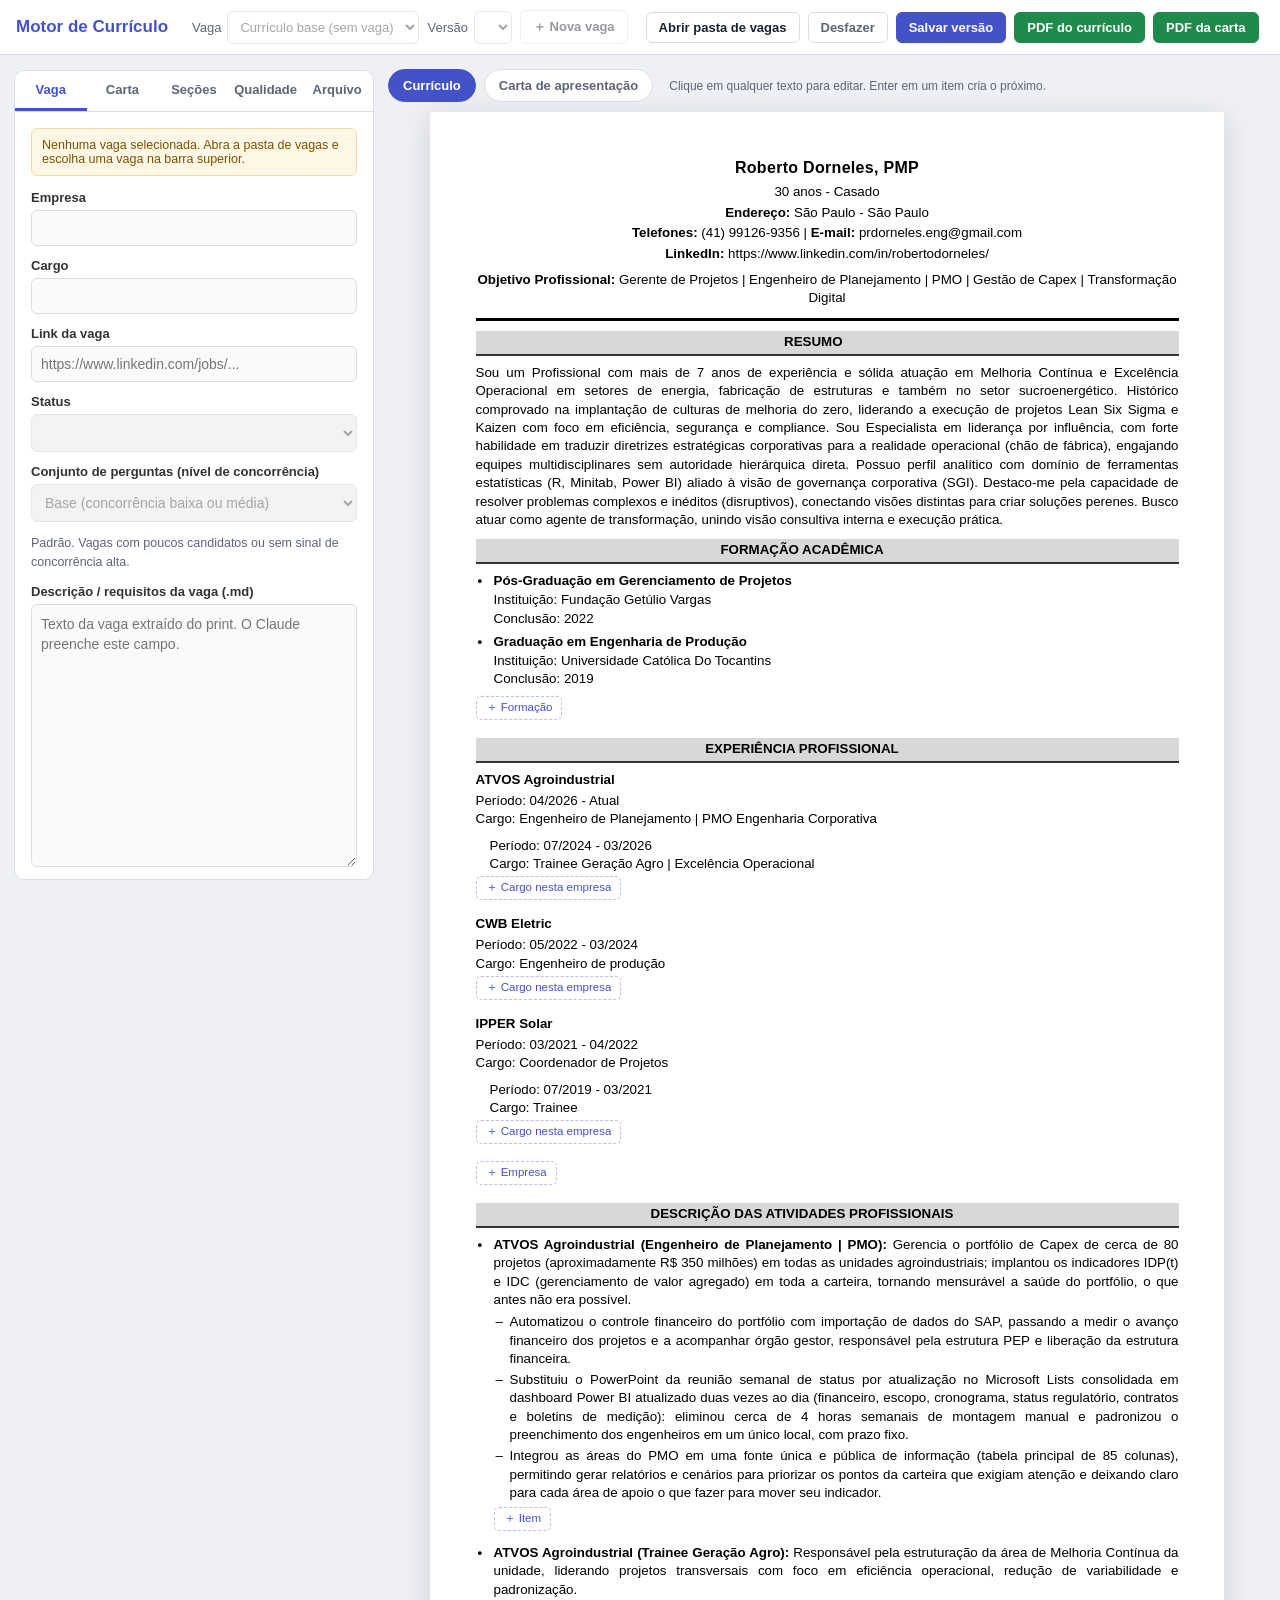
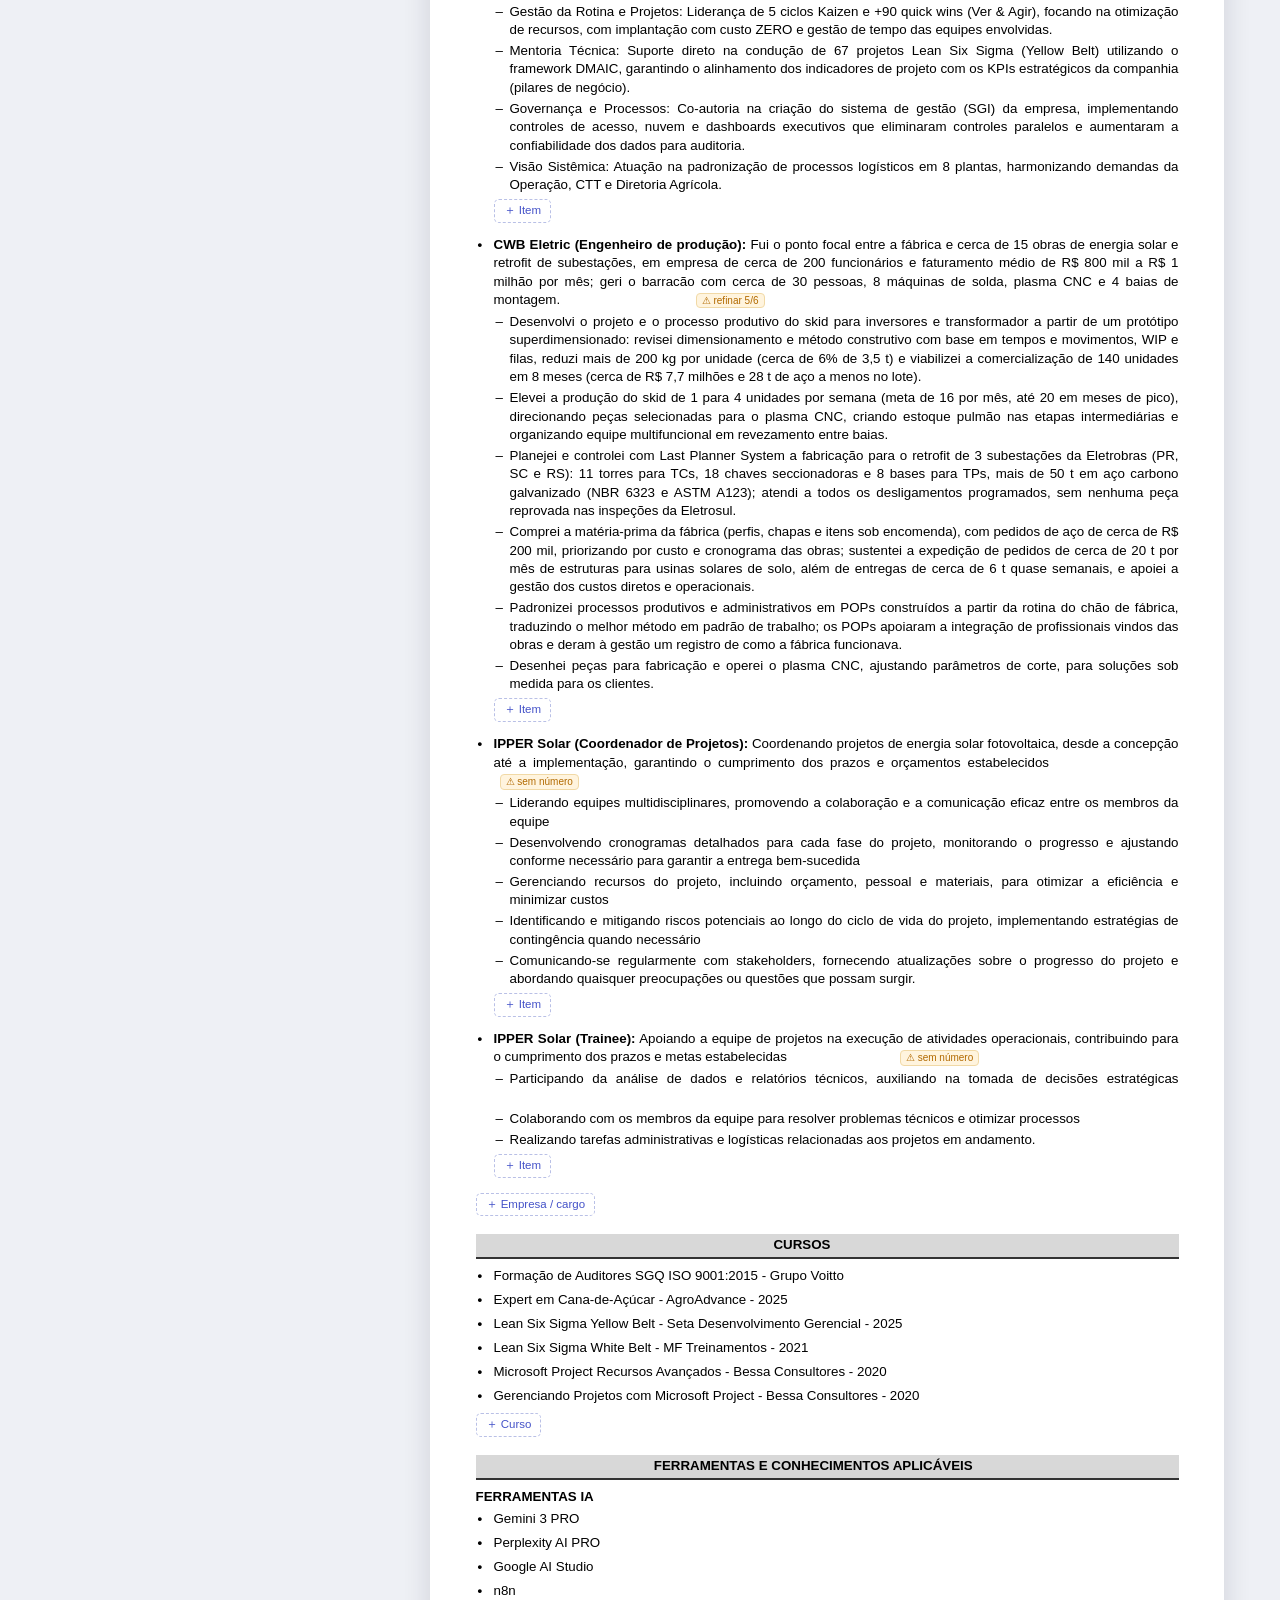
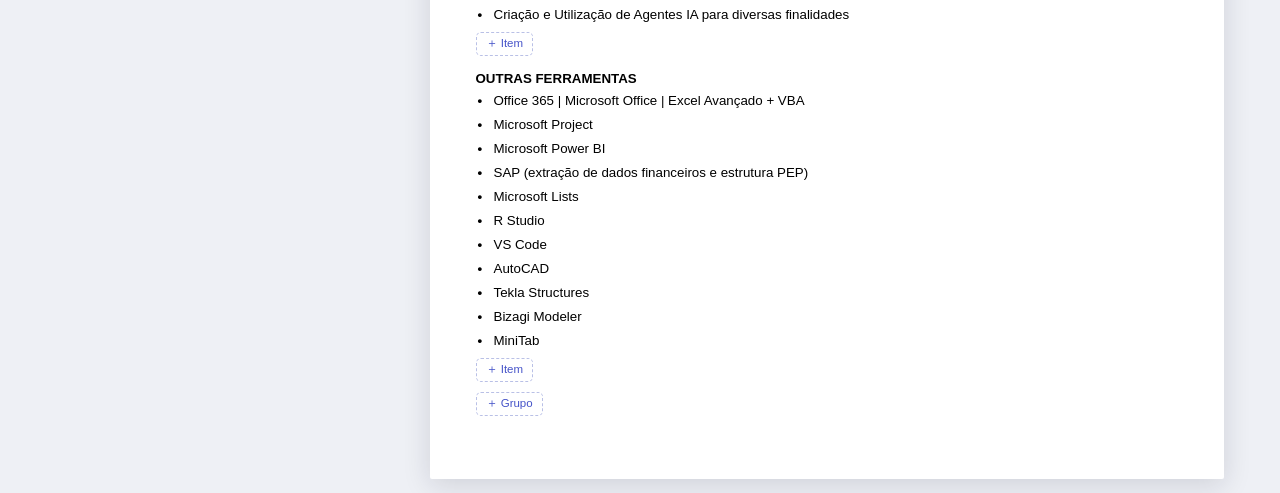
<file: index.html>
<!DOCTYPE html>
<html lang="pt-BR">
<head>
    <meta charset="UTF-8">
    <meta name="viewport" content="width=device-width, initial-scale=1.0">
    <title>Motor de Currículo</title>
    <link rel="icon" href="data:,">
    <link rel="stylesheet" href="styles.css">
</head>
<body data-aba="cv">

    <!-- Barra superior -->
    <header class="topbar no-print">
        <div class="brand">Motor de Currículo</div>

        <div class="grupo">
            <label class="inline">Vaga
                <select id="vagaSelect" disabled>
                    <option value="">Currículo base (sem vaga)</option>
                </select>
            </label>
            <label class="inline">Versão
                <select id="versaoSelect" disabled></select>
            </label>
            <button id="btnNovaVaga" class="btn" disabled title="Cria a pasta da vaga com o currículo base como R0">＋ Nova vaga</button>
        </div>

        <div class="grupo">
            <button id="btnPasta" class="btn" title="Escolha a pasta que contém as pastas das vagas (ex.: Meu Drive/Vagas)">Abrir pasta de vagas</button>
            <button id="btnDesfazer" class="btn ghost" title="Desfaz a última alteração estrutural (adicionar, remover, mover)">Desfazer</button>
            <button id="btnSalvarVersao" class="btn primary">Salvar versão</button>
            <button id="btnPdfCv" class="btn ok">PDF do currículo</button>
            <button id="btnPdfCarta" class="btn ok">PDF da carta</button>
        </div>
    </header>

    <div class="layout">

        <!-- Painel lateral -->
        <aside class="panel no-print">
            <nav class="tabs" role="tablist">
                <button class="tab active" data-tab="vaga">Vaga</button>
                <button class="tab" data-tab="carta">Carta</button>
                <button class="tab" data-tab="secoes">Seções</button>
                <button class="tab" data-tab="qualidade">Qualidade</button>
                <button class="tab" data-tab="arquivo">Arquivo</button>
            </nav>

            <!-- Vaga -->
            <section class="tabpane active" id="pane-vaga">
                <p id="vagaAviso" class="aviso">Nenhuma vaga selecionada. Abra a pasta de vagas e escolha uma vaga na barra superior.</p>
                <label>Empresa <input type="text" id="vagaEmpresa"></label>
                <label>Cargo <input type="text" id="vagaCargo"></label>
                <label>Link da vaga <input type="url" id="vagaLink" placeholder="https://www.linkedin.com/jobs/..."></label>
                <label>Status
                    <select id="vagaStatus">
                        <option>Nova</option>
                        <option>Candidatura enviada</option>
                        <option>Em processo</option>
                        <option>Encerrada</option>
                    </select>
                </label>
                <label>Conjunto de perguntas (nível de concorrência)
                    <select id="vagaConjunto"></select>
                </label>
                <p class="ajuda" id="conjuntoQuando"></p>
                <label>Descrição / requisitos da vaga (.md)
                    <textarea id="vagaDescricao" rows="12" placeholder="Texto da vaga extraído do print. O Claude preenche este campo."></textarea>
                </label>
                <label class="arquivo">Carregar descrição de um arquivo .md
                    <input type="file" id="mdFile" accept=".md,.txt">
                </label>
            </section>

            <!-- Carta -->
            <section class="tabpane" id="pane-carta">
                <p class="ajuda">Escreva em Markdown. A carta é montada com o seu cabeçalho de contato acima do texto. Suporta parágrafos, **negrito**, *itálico*, listas com "- " e títulos com "# ".</p>
                <textarea id="cartaTexto" rows="26" spellcheck="true"></textarea>
            </section>

            <!-- Seções -->
            <section class="tabpane" id="pane-secoes">
                <p class="ajuda">Escolha o que aparece no PDF desta vaga e em que ordem.</p>
                <ul id="listaSecoes" class="lista-secoes"></ul>
                <p class="ajuda">Para editar o conteúdo, clique direto no texto do currículo ao lado. Ao passar o mouse sobre um bloco aparecem os botões ↑ ↓ ✕ e ＋.</p>
            </section>

            <!-- Qualidade -->
            <section class="tabpane" id="pane-qualidade">
                <p class="ajuda">Cada experiência deve responder às perguntas abaixo. Marque as que já estão respondidas no texto. No terminal, o comando <code>/refinar</code> faz o Claude entrevistar você sobre as lacunas.</p>
                <div id="listaQualidade"></div>
            </section>

            <!-- Arquivo -->
            <section class="tabpane" id="pane-arquivo">
                <p class="ajuda">O currículo base é o ponto de partida de toda vaga nova. Salvar como base guarda neste navegador.</p>
                <button class="btn block" id="btnSalvarBase">Salvar edição atual como base</button>
                <button class="btn block" id="btnBaixarJson">Baixar currículo (JSON)</button>
                <label class="arquivo">Importar currículo (JSON)
                    <input type="file" id="jsonFile" accept=".json,application/json">
                </label>
                <button class="btn block ghost" id="btnRestaurarBase">Restaurar base do repositório</button>
                <hr>
                <p class="ajuda" id="infoNavegador"></p>
            </section>
        </aside>

        <!-- Área de visualização -->
        <main class="stage">
            <div class="stage-tabs no-print">
                <button class="stab active" data-aba="cv">Currículo</button>
                <button class="stab" data-aba="carta">Carta de apresentação</button>
                <span class="dica">Clique em qualquer texto para editar. Enter em um item cria o próximo.</span>
                <span id="statusSalvo" class="status"></span>
            </div>

            <div class="sheet-wrap">
                <article class="sheet" id="sheet-cv">
                    <div id="cv" class="curriculum"></div>
                </article>
                <article class="sheet" id="sheet-carta">
                    <div id="carta" class="carta"></div>
                </article>
            </div>
        </main>
    </div>

    <div id="toast" class="toast no-print" role="status"></div>
    <script src="script.js"></script>
</body>
</html>
</file>
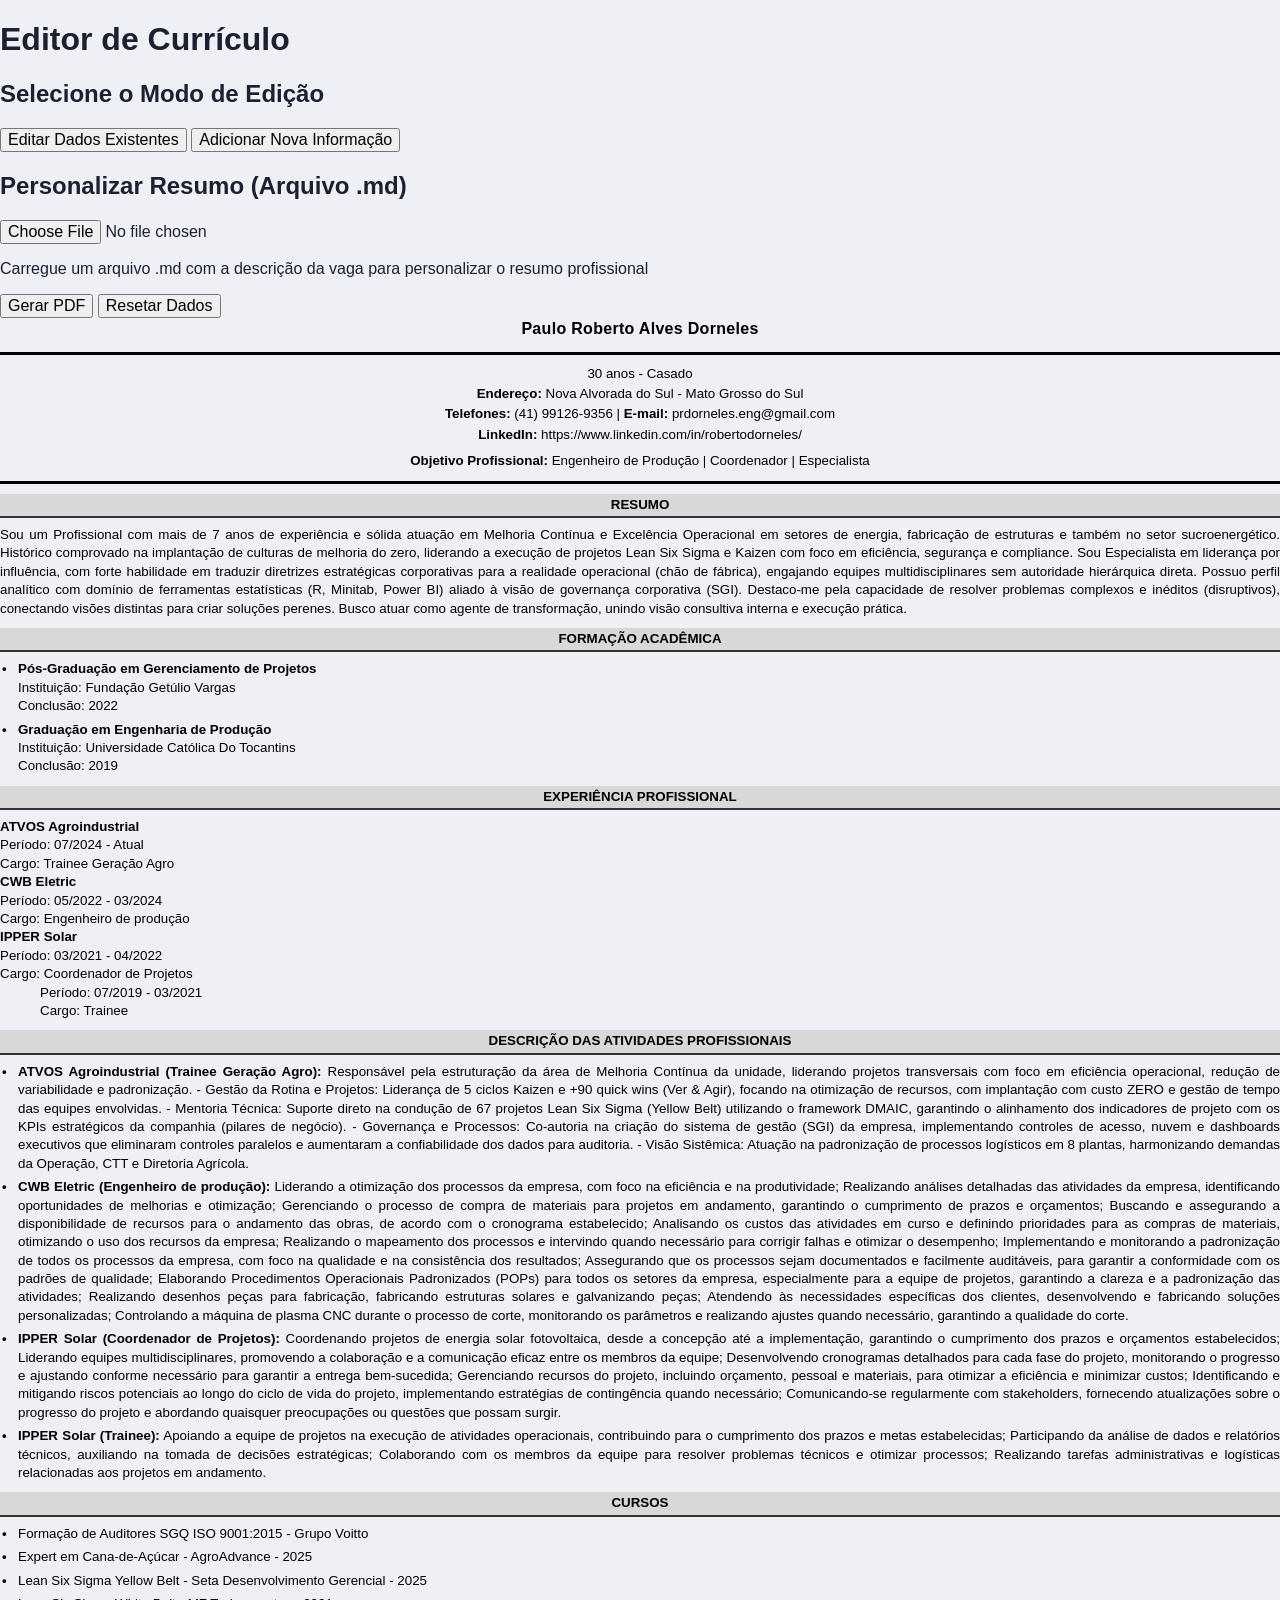
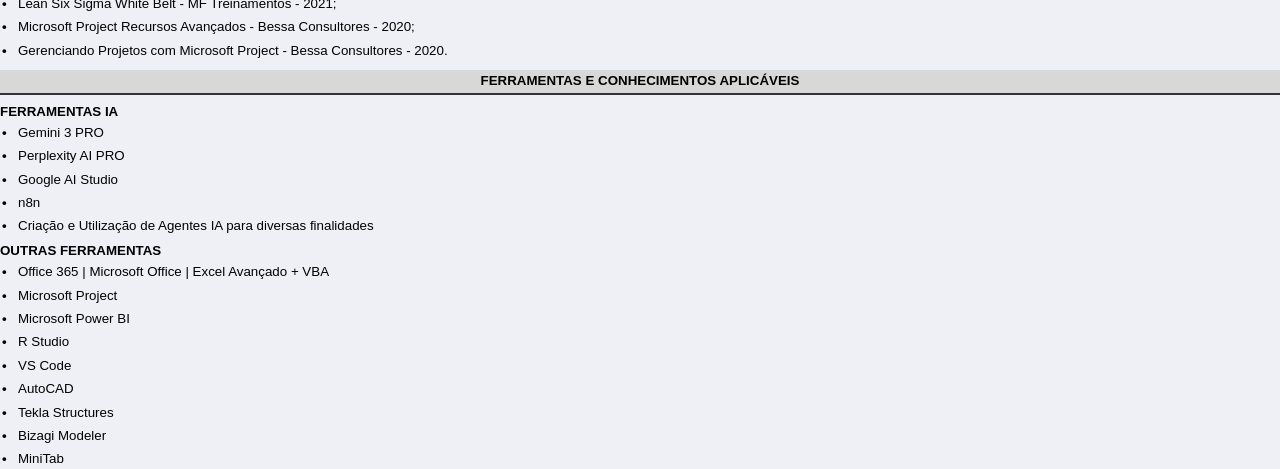
<file: HTML cod.html>
<!DOCTYPE html>
<html lang="pt-BR">
<head>
    <meta charset="UTF-8">
    <meta name="viewport" content="width=device-width, initial-scale=1.0">
    <title>Editor de Currículo - Paulo Roberto Alves Dorneles</title>
    <link rel="stylesheet" href="styles.css">
</head>
<body>
    <div class="container">
        <!-- Painel de Controle -->
        <div class="control-panel">
            <h1>Editor de Currículo</h1>
            
            <!-- Seletor de Modo -->
            <div class="mode-selector">
                <h2>Selecione o Modo de Edição</h2>
                <button onclick="setMode('editar')" id="btn-editar" class="mode-btn active">Editar Dados Existentes</button>
                <button onclick="setMode('adicionar')" id="btn-adicionar" class="mode-btn">Adicionar Nova Informação</button>
            </div>

            <!-- Upload de Arquivo MD -->
            <div class="upload-section">
                <h2>Personalizar Resumo (Arquivo .md)</h2>
                <input type="file" id="mdFile" accept=".md" onchange="loadMarkdownFile()">
                <p class="helper-text">Carregue um arquivo .md com a descrição da vaga para personalizar o resumo profissional</p>
            </div>

            <!-- Formulário de Edição -->
            <div id="edit-form" class="form-section" style="display:none;">
                <h2>Editar Informações</h2>
                
                <!-- Dados Pessoais -->
                <fieldset>
                    <legend>Dados Pessoais</legend>
                    <label>Nome Completo:
                        <input type="text" id="nome" value="Paulo Roberto Alves Dorneles">
                    </label>
                    <label>Idade:
                        <input type="number" id="idade" value="30">
                    </label>
                    <label>Estado Civil:
                        <input type="text" id="estadoCivil" value="Casado">
                    </label>
                    <label>Endereço:
                        <input type="text" id="endereco" value="Nova Alvorada do Sul - Mato Grosso do Sul">
                    </label>
                    <label>Telefone:
                        <input type="tel" id="telefone" value="(41) 99126-9356">
                    </label>
                    <label>E-mail:
                        <input type="email" id="email" value="prdorneles.eng@gmail.com">
                    </label>
                    <label>LinkedIn:
                        <input type="url" id="linkedin" value="https://www.linkedin.com/in/robertodorneles/">
                    </label>
                    <label>Objetivo Profissional:
                        <input type="text" id="objetivo" value="Engenheiro de Produção | Coordenador | Especialista">
                    </label>
                </fieldset>

                <!-- Resumo Profissional -->
                <fieldset>
                    <legend>Resumo Profissional</legend>
                    <textarea id="resumo" rows="10"></textarea>
                    <p class="helper-text">Este campo será preenchido automaticamente ao carregar um arquivo .md, mas você pode editá-lo manualmente</p>
                </fieldset>

                <button onclick="applyChanges()" class="btn-primary">Aplicar Alterações</button>
            </div>

            <!-- Formulário de Adição -->
            <div id="add-form" class="form-section" style="display:none;">
                <h2>Adicionar Nova Informação</h2>
                
                <div class="add-type-selector">
                    <label>Tipo de Informação:
                        <select id="addType" onchange="showAddForm()">
                            <option value="">Selecione...</option>
                            <option value="experiencia">Experiência Profissional</option>
                            <option value="atividade">Descrição de Atividades</option>
                            <option value="formacao">Formação Acadêmica</option>
                            <option value="curso">Curso/Certificação</option>
                        </select>
                    </label>
                </div>

                <!-- Formulário de Experiência -->
                <fieldset id="form-experiencia" style="display:none;">
                    <legend>Nova Experiência Profissional</legend>
                    <label>Empresa:
                        <input type="text" id="exp-empresa">
                    </label>
                    <label>Cargo:
                        <input type="text" id="exp-cargo">
                    </label>
                    <label>Período:
                        <input type="text" id="exp-periodo" placeholder="Ex: 01/2023 - 12/2024">
                    </label>
                </fieldset>

                <!-- Formulário de Atividades Profissionais -->
                <fieldset id="form-atividade" style="display:none;">
                    <legend>Nova Descrição de Atividade Profissional</legend>
                    <label>Empresa/Cargo:
                        <input type="text" id="ativ-empresa" placeholder="Ex: EMPRESA (Último Cargo)">
                    </label>
                    <label>Descrição das Atividades:
                        <textarea id="ativ-descricao" rows="6" placeholder="Descreva as atividades desenvolvidas nesta posição"></textarea>
                    </label>
                </fieldset>

                <!-- Formulário de Formação -->
                <fieldset id="form-formacao" style="display:none;">
                    <legend>Nova Formação Acadêmica</legend>
                    <label>Grau (Ex: Graduação, Pós-Graduação):
                        <input type="text" id="form-grau">
                    </label>
                    <label>Curso:
                        <input type="text" id="form-curso">
                    </label>
                    <label>Instituição:
                        <input type="text" id="form-instituicao">
                    </label>
                    <label>Ano de Conclusão:
                        <input type="number" id="form-conclusao">
                    </label>
                </fieldset>

                <!-- Formulário de Curso -->
                <fieldset id="form-curso" style="display:none;">
                    <legend>Novo Curso/Certificação</legend>
                    <label>Nome do Curso:
                        <input type="text" id="curso-nome">
                    </label>
                    <label>Instituição:
                        <input type="text" id="curso-instituicao">
                    </label>
                    <label>Ano:
                        <input type="number" id="curso-ano">
                    </label>
                </fieldset>

                <button onclick="addNewItem()" class="btn-primary" style="display:none;" id="btn-add-item">Adicionar Item</button>
            </div>

            <!-- Botões de Ação -->
            <div class="action-buttons">
                <button onclick="generatePDF()" class="btn-success">Gerar PDF</button>
                <button onclick="resetForm()" class="btn-secondary">Resetar Dados</button>
            </div>
        </div>

        <!-- Preview do Currículo -->
        <div class="preview-panel">
            <div id="curriculum" class="curriculum">
                <div class="header">
                        <div class="header">
                    <h1 id="preview-nome">Paulo Roberto Alves Dorneles</h1>
                            </div>
                    <div id="preview-info-pessoal">30 anos - Casado</div>
                    <div class="contact-info">
                        <p><strong>Endereço:</strong> <span id="preview-endereco">Nova Alvorada do Sul - Mato Grosso do Sul</span></p>
                        <p><strong>Telefones:</strong> <span id="preview-telefone">(41) 99126-9356</span> | <strong>E-mail:</strong> <span id="preview-email">prdorneles.eng@gmail.com</span></p>
                        <p><strong>LinkedIn:</strong> <span id="preview-linkedin">https://www.linkedin.com/in/robertodorneles/</span></p>
                    </div>
                    <p class="objetivo"><strong>Objetivo Profissional:</strong> <span id="preview-objetivo">Engenheiro de Produção | Coordenador | Especialista</span></p>
                </div>

                <div class="section">
                    <h2>RESUMO</h2>
                    <div id="preview-resumo">
                       Sou um Profissional com mais de 7 anos de experiência e sólida atuação em Melhoria Contínua e Excelência Operacional em setores de energia, fabricação de estruturas e também no setor sucroenergético. Histórico comprovado na implantação de culturas de melhoria do zero, liderando a execução de projetos Lean Six Sigma e Kaizen com foco em eficiência, segurança e compliance. Sou Especialista em liderança por influência, com forte habilidade em traduzir diretrizes estratégicas corporativas para a realidade operacional (chão de fábrica), engajando equipes multidisciplinares sem autoridade hierárquica direta.
                        Possuo perfil analítico com domínio de ferramentas estatísticas (R, Minitab, Power BI) aliado à visão de governança corporativa (SGI). Destaco-me pela capacidade de resolver problemas complexos e inéditos (disruptivos), conectando visões distintas para criar soluções perenes. Busco atuar como agente de transformação, unindo visão consultiva interna e execução prática.
                    </div>
                </div>

                <div class="section">
                    <h2>FORMAÇÃO ACADÊMICA</h2>
                    <ul id="preview-formacao">
                        <li><strong>Pós-Graduação em Gerenciamento de Projetos</strong><br>
                            Instituição: Fundação Getúlio Vargas<br>
                            Conclusão: 2022</li>
                        <li><strong>Graduação em Engenharia de Produção</strong><br>
                            Instituição: Universidade Católica Do Tocantins<br>
                            Conclusão: 2019</li>
                    </ul>
                </div>

                <div class="section">
                    <h2>EXPERIÊNCIA PROFISSIONAL</h2>
                    <ul id="preview-experiencias">
                        <div class="experience-item">
                            <li><strong>ATVOS Agroindustrial</strong><br>
                            Período: 07/2024 - Atual<br>
                            Cargo: Trainee Geração Agro</li>
                        </div>
                        <div class="experience-item">
                            <li><strong>CWB Eletric</strong><br>
                            Período: 05/2022 - 03/2024<br>
                            Cargo: Engenheiro de produção</li>  
                        </div>
                        <div class="experience-item">
                            <li><strong>IPPER Solar</strong><br>
                            Período: 03/2021 - 04/2022<br>
                            Cargo: Coordenador de Projetos</li>
                            <ol>Período: 07/2019 - 03/2021<br>
                            Cargo: Trainee</ol>
                        </div>
                    </ul>
                </div>

                <div class="section">
                    <h2>DESCRIÇÃO DAS ATIVIDADES PROFISSIONAIS</h2>
                    <ul id="preview-atividades">
                    <li><Strong>ATVOS Agroindustrial (Trainee Geração Agro):</Strong> Responsável pela estruturação da área de Melhoria Contínua da unidade, liderando projetos transversais com foco em eficiência operacional, redução de variabilidade e padronização.
                        - Gestão da Rotina e Projetos: Liderança de 5 ciclos Kaizen e +90 quick wins (Ver & Agir), focando na otimização de recursos, com implantação com custo ZERO e gestão de tempo das equipes envolvidas.
                        - Mentoria Técnica: Suporte direto na condução de 67 projetos Lean Six Sigma (Yellow Belt) utilizando o framework DMAIC, garantindo o alinhamento dos indicadores de projeto com os KPIs estratégicos da companhia (pilares de negócio).
                        - Governança e Processos: Co-autoria na criação do sistema de gestão (SGI) da empresa, implementando controles de acesso, nuvem e dashboards executivos que eliminaram controles paralelos e aumentaram a confiabilidade dos dados para auditoria.
                        - Visão Sistêmica: Atuação na padronização de processos logísticos em 8 plantas, harmonizando demandas da Operação, CTT e Diretoria Agrícola.</li>
                    <li><strong>CWB Eletric (Engenheiro de produção):</strong> Liderando a otimização dos processos da empresa, com foco na eficiência e na produtividade; Realizando análises detalhadas das atividades da empresa,
                        identificando oportunidades de melhorias e otimização; Gerenciando o processo de compra de materiais para projetos em andamento, garantindo o cumprimento de prazos e orçamentos; Buscando e
                        assegurando a disponibilidade de recursos para o andamento das obras, de acordo com o cronograma estabelecido; Analisando os custos das atividades em curso e definindo prioridades para as compras
                        de materiais, otimizando o uso dos recursos da empresa; Realizando o mapeamento dos processos e intervindo quando necessário para corrigir falhas e otimizar o desempenho; Implementando e
                        monitorando a padronização de todos os processos da empresa, com foco na qualidade e na consistência dos resultados; Assegurando que os processos sejam documentados e facilmente
                        auditáveis, para garantir a conformidade com os padrões de qualidade; Elaborando Procedimentos Operacionais Padronizados (POPs) para todos os setores da empresa, especialmente para a equipe de
                        projetos, garantindo a clareza e a padronização das atividades; Realizando desenhos peças para fabricação, fabricando estruturas solares e galvanizando peças; Atendendo às necessidades
                        específicas dos clientes, desenvolvendo e fabricando soluções personalizadas; Controlando a máquina de plasma CNC durante o processo de corte, monitorando os parâmetros e realizando ajustes quando
                        necessário, garantindo a qualidade do corte.</li>
                    <li><strong>IPPER Solar (Coordenador de Projetos):</strong> Coordenando projetos de energia solar fotovoltaica, desde a concepção até a implementação, garantindo o cumprimento dos prazos e orçamentos estabelecidos; Liderando equipes multidisciplinares, promovendo a colaboração e a comunicação eficaz entre os membros da equipe; Desenvolvendo cronogramas detalhados para cada fase do projeto, monitorando o progresso e ajustando conforme necessário para garantir a entrega bem-sucedida; Gerenciando recursos do projeto, incluindo orçamento, pessoal e materiais, para otimizar a eficiência e minimizar custos; Identificando e mitigando riscos potenciais ao longo do ciclo de vida do projeto, implementando estratégias de contingência quando necessário; Comunicando-se regularmente com stakeholders, fornecendo atualizações sobre o progresso do projeto e abordando quaisquer preocupações ou questões que possam surgir.</li>
                    <li><strong>IPPER Solar (Trainee):</strong> Apoiando a equipe de projetos na execução de atividades operacionais, contribuindo para o cumprimento dos prazos e metas estabelecidas; Participando da análise de dados e relatórios técnicos, auxiliando na tomada de decisões estratégicas; Colaborando com os membros da equipe para resolver problemas técnicos e otimizar processos; Realizando tarefas administrativas e logísticas relacionadas aos projetos em andamento.</li>
                    </ul>
                </div>

                <div class="section">
                    <h2>CURSOS</h2>
                    <ul id="preview-cursos">
                        <li>Formação de Auditores SGQ ISO 9001:2015 - Grupo Voitto</li>
                        <li>Expert em Cana-de-Açúcar - AgroAdvance - 2025</li>
                        <li>Lean Six Sigma Yellow Belt - Seta Desenvolvimento Gerencial - 2025</li>
                        <li>Lean Six Sigma White Belt - MF Treinamentos - 2021;</li>
                        <li>Microsoft Project Recursos Avançados - Bessa Consultores - 2020;</li>
                        <li>Gerenciando Projetos com Microsoft Project - Bessa Consultores - 2020.</li>
                    </ul>
                </div>

                <div class="section">
                    <h2>FERRAMENTAS E CONHECIMENTOS APLICÁVEIS</h2>
                    <h4>FERRAMENTAS IA</h4>
                    <ul>
                        <li>Gemini 3 PRO</li>
                        <li>Perplexity AI PRO</li>
                        <li>Google AI Studio</li>
                        <li>n8n</li>
                        <li>Criação e Utilização de Agentes IA para diversas finalidades</li>
                    </ul>
                    <h4>OUTRAS FERRAMENTAS</h4>
                    <ul>
                        <li>Office 365 | Microsoft Office | Excel Avançado + VBA</li>
                        <li>Microsoft Project</li>
                        <li>Microsoft Power BI</li>
                        <li>R Studio</li>
                        <li>VS Code</li>
                        <li>AutoCAD</li>
                        <li>Tekla Structures</li>
                        <li>Bizagi Modeler</li>
                        <li>MiniTab</li>
                    </ul>
                </div>
            </div>
        </div>
    </div>

    <script src="script.js"></script>
</body>
</html>
</file>
<file: styles.css>
/* Motor de Currículo — estilos
   Painel e barra: interface. .sheet/.curriculum/.carta: documento impresso (A4, texto selecionável, ATS). */

:root {
    --bg: #eef0f5;
    --ink: #1c2030;
    --muted: #5d6475;
    --line: #d9dce6;
    --brand: #4452c8;
    --brand-d: #333fa6;
    --ok: #1f8a4c;
    --warn: #b26a00;
    --paper: #ffffff;
}

* { box-sizing: border-box; }

html, body { height: 100%; }

body {
    margin: 0;
    font-family: Arial, Helvetica, sans-serif;
    color: var(--ink);
    background: var(--bg);
    -webkit-font-smoothing: antialiased;
}

button, input, select, textarea { font: inherit; }

/* ---------- Barra superior ---------- */
.topbar {
    display: flex;
    flex-wrap: wrap;
    align-items: center;
    gap: 10px 18px;
    padding: 10px 16px;
    background: #fff;
    border-bottom: 1px solid var(--line);
    position: sticky;
    top: 0;
    z-index: 20;
}
.brand { font-weight: 700; color: var(--brand); font-size: 17px; margin-right: 6px; }
.grupo { display: flex; flex-wrap: wrap; align-items: center; gap: 8px; }
label.inline { display: flex; align-items: center; gap: 6px; font-size: 13px; color: var(--muted); }
label.inline select { max-width: 270px; }
.topbar select { padding: 7px 8px; border: 1px solid var(--line); border-radius: 6px; background: #fff; }

.btn {
    padding: 7px 12px;
    border: 1px solid var(--line);
    background: #fff;
    border-radius: 6px;
    cursor: pointer;
    font-size: 13px;
    font-weight: 600;
    color: var(--ink);
}
.btn:hover:not(:disabled) { background: #f4f5fb; }
.btn:disabled { opacity: .45; cursor: not-allowed; }
.btn.primary { background: var(--brand); border-color: var(--brand); color: #fff; }
.btn.primary:hover:not(:disabled) { background: var(--brand-d); }
.btn.ok { background: var(--ok); border-color: var(--ok); color: #fff; }
.btn.ok:hover:not(:disabled) { background: #187040; }
.btn.ghost { color: var(--muted); }
.btn.block { display: block; width: 100%; margin: 8px 0; padding: 10px; }

/* ---------- Layout ---------- */
.layout {
    display: grid;
    grid-template-columns: 360px 1fr;
    gap: 14px;
    padding: 14px;
    align-items: start;
}

/* ---------- Painel lateral ---------- */
.panel {
    background: #fff;
    border: 1px solid var(--line);
    border-radius: 10px;
    max-height: calc(100vh - 90px);
    overflow-y: auto;
    position: sticky;
    top: 70px;
}
.tabs { display: flex; border-bottom: 1px solid var(--line); position: sticky; top: 0; background: #fff; z-index: 2; }
.tab {
    flex: 1;
    padding: 11px 4px;
    border: 0;
    background: none;
    cursor: pointer;
    font-size: 13px;
    font-weight: 600;
    color: var(--muted);
    border-bottom: 3px solid transparent;
}
.tab.active { color: var(--brand); border-bottom-color: var(--brand); }
.tabpane { display: none; padding: 16px; }
.tabpane.active { display: block; }

.panel label { display: block; margin-bottom: 12px; font-size: 13px; font-weight: 600; color: #333; }
.panel input[type="text"], .panel input[type="url"], .panel select, .panel textarea {
    width: 100%;
    margin-top: 5px;
    padding: 9px;
    border: 1px solid var(--line);
    border-radius: 6px;
    font-size: 14px;
    font-weight: 400;
}
.panel textarea { resize: vertical; line-height: 1.45; }
.panel input:focus, .panel select:focus, .panel textarea:focus {
    outline: none; border-color: var(--brand); box-shadow: 0 0 0 3px rgba(68,82,200,.12);
}
.panel label.arquivo input[type="file"] { display: block; margin-top: 6px; font-size: 12px; font-weight: 400; }
.ajuda { font-size: 12.5px; color: var(--muted); line-height: 1.5; margin: 0 0 12px; }
.aviso { font-size: 12.5px; background: #fff7e6; border: 1px solid #f1d9a6; color: #7a5200; padding: 9px 10px; border-radius: 6px; margin: 0 0 14px; }
.aviso[hidden] { display: none; }
.panel code { background: #eef0f8; padding: 1px 5px; border-radius: 4px; font-size: 12px; }
.panel hr { border: 0; border-top: 1px solid var(--line); margin: 14px 0; }

.lista-secoes { list-style: none; padding: 0; margin: 0 0 12px; }
.lista-secoes li { display: flex; align-items: center; gap: 8px; padding: 8px 6px; border-bottom: 1px solid #f0f1f6; font-size: 13px; }
.lista-secoes li span { flex: 1; }
.mini { border: 1px solid var(--line); background: #fff; border-radius: 5px; cursor: pointer; width: 26px; height: 26px; line-height: 1; }
.mini:hover { background: #f1f2fa; }

.q-item { border: 1px solid var(--line); border-radius: 8px; padding: 10px; margin-bottom: 10px; }
.q-item h4 { margin: 0 0 6px; font-size: 13px; line-height: 1.35; }
.q-bar { height: 5px; border-radius: 3px; background: #e7e9f2; margin: 6px 0 8px; overflow: hidden; }
.q-bar > i { display: block; height: 100%; background: var(--ok); }
.q-item label { display: flex; gap: 7px; align-items: center; margin: 3px 0; font-weight: 400; font-size: 12.5px; }
.q-tag { font-size: 11.5px; color: var(--warn); margin: 0 0 6px; }
.q-tag.bom { color: var(--ok); }

/* ---------- Área de visualização ---------- */
.stage-tabs { display: flex; align-items: center; gap: 8px; margin-bottom: 10px; flex-wrap: wrap; }
.stab { padding: 8px 14px; border: 1px solid var(--line); background: #fff; border-radius: 999px; cursor: pointer; font-size: 13px; font-weight: 600; color: var(--muted); }
.stab.active { background: var(--brand); border-color: var(--brand); color: #fff; }
.dica { font-size: 12px; color: var(--muted); margin-left: 8px; }
.status { margin-left: auto; font-size: 12px; color: var(--muted); }
.status.sujo { color: var(--warn); font-weight: 700; }

.sheet-wrap { display: flex; justify-content: center; }
.sheet {
    display: none;
    width: 210mm;
    max-width: 100%;
    min-height: 297mm;
    background: var(--paper);
    padding: 12mm;
    box-shadow: 0 6px 28px rgba(20, 24, 50, .14);
    border-radius: 2px;
}
body[data-aba="cv"] #sheet-cv { display: block; }
body[data-aba="carta"] #sheet-carta { display: block; }

/* ---------- Documento: currículo ---------- */
.curriculum { font-size: 10pt; line-height: 1.38; color: #000; }
.curriculum .header { text-align: center; border-bottom: 3px solid #000; padding-bottom: 8px; margin-bottom: 10px; }
.curriculum .header h1 { font-size: 12pt; margin: 0 0 4px; letter-spacing: .3px; }
.curriculum .header p { margin: 2px 0; }
.curriculum .objetivo { margin-top: 8px !important; }

.section { margin-bottom: 10px; text-align: justify; position: relative; }
.section > h2 {
    font-size: 10pt;
    font-weight: 700;
    text-transform: uppercase;
    text-align: center;
    background: #d8d8d8;
    border-bottom: 2px solid #333;
    margin: 0 0 8px;
    padding: 2px 0;
    break-after: avoid;
}
.section h4 { font-size: 10pt; margin: 6px 0 3px; }

.curriculum ul { list-style: none; margin: 0; padding: 0; }
.curriculum ul > li { position: relative; padding-left: 18px; margin-bottom: 5px; break-inside: avoid; }
.curriculum ul > li::before { content: "•"; position: absolute; left: 2px; font-weight: 700; }
.curriculum ul.sub { margin-top: 3px; }
.curriculum ul.sub > li { margin-bottom: 2px; padding-left: 16px; }
.curriculum ul.sub > li::before { content: "–"; font-weight: 400; }
.curriculum .experiencia { margin-bottom: 7px; break-inside: avoid; position: relative; }
.curriculum .linha { margin: 1px 0; }
.curriculum .periodo { margin: 2px 0 0; }
.curriculum .periodo + .periodo { margin: 8px 0 0 14px; }
.curriculum .resumo-txt { white-space: pre-wrap; display: block; }

/* ---------- Documento: carta ---------- */
.carta { font-size: 11pt; line-height: 1.6; color: #000; text-align: left; }
.carta .cab { text-align: center; border-bottom: 2px solid #000; padding-bottom: 8px; margin-bottom: 18px; }
.carta .cab h1 { font-size: 13pt; margin: 0 0 4px; }
.carta .cab p { margin: 1px 0; font-size: 10pt; }
.carta p { margin: 0 0 11px; text-align: justify; }
.carta h1.md, .carta h2.md, .carta h3.md { margin: 14px 0 8px; font-size: 12pt; }
.carta ul { margin: 0 0 11px 20px; padding: 0; }
.carta li { margin-bottom: 4px; }
.carta .vazio { color: #888; font-style: italic; }

/* ---------- Edição na página ---------- */
.ed { outline: 0; border-radius: 3px; }
@media screen {
    .ed { transition: background .12s; cursor: text; }
    .ed:hover { background: #eef1ff; box-shadow: 0 0 0 2px #eef1ff; }
    .ed:focus { background: #e3e8ff; box-shadow: 0 0 0 2px #c9d1ff; }
    .ed:empty::before { content: attr(data-ph); color: #9aa0b8; font-style: italic; }
}

.ctl { display: inline-flex; gap: 3px; margin-left: 8px; vertical-align: middle; opacity: 0; transition: opacity .12s; }
:hover > .ctl, :focus-within > .ctl { opacity: 1; }
.ctl button {
    border: 1px solid #c7cce0; background: #fff; color: #444; border-radius: 4px;
    font-size: 11px; line-height: 1; padding: 3px 6px; cursor: pointer;
}
.ctl button:hover { background: #eef1ff; }
.ctl button.del:hover { background: #ffe9e9; border-color: #f0b4b4; color: #a11; }

.add {
    display: inline-block;
    margin: 2px 0 8px;
    border: 1px dashed #b9c0e6;
    background: transparent;
    color: #4452c8;
    border-radius: 5px;
    padding: 3px 9px;
    font-size: 11.5px;
    cursor: pointer;
}
.add:hover { background: #eef1ff; }

.lint { display: inline-block; margin-left: 6px; font-size: 10px; color: var(--warn); background: #fff4de; border: 1px solid #f1d9a6; border-radius: 4px; padding: 0 5px; vertical-align: middle; font-weight: 400; text-align: left; }

/* ---------- Aviso (toast) ---------- */
.toast {
    position: fixed; right: 18px; bottom: 18px; max-width: 360px;
    background: #1c2030; color: #fff; padding: 11px 14px; border-radius: 8px;
    font-size: 13px; line-height: 1.4; opacity: 0; transform: translateY(8px);
    transition: all .2s; pointer-events: none; z-index: 50;
}
.toast.show { opacity: 1; transform: none; }
.toast.erro { background: #9c1c1c; }

/* ---------- Telas menores ---------- */
@media (max-width: 1100px) {
    .layout { grid-template-columns: 1fr; }
    .panel { position: static; max-height: none; }
    .sheet { padding: 8mm; }
}

/* ---------- Impressão / PDF ---------- */
@page { size: A4; margin: 12mm; }

@media print {
    html, body { background: #fff !important; height: auto; }
    .no-print, .ctl, .add, .lint { display: none !important; }
    .layout { display: block; padding: 0; }
    .stage { display: block; }
    .sheet { display: none !important; box-shadow: none; padding: 0; width: auto; min-height: 0; border-radius: 0; }
    body[data-print="cv"] #sheet-cv { display: block !important; }
    body[data-print="carta"] #sheet-carta { display: block !important; }
    .curriculum { font-size: 10pt; }
    .ed:hover, .ed:focus { background: none !important; box-shadow: none !important; }
}
</file>
